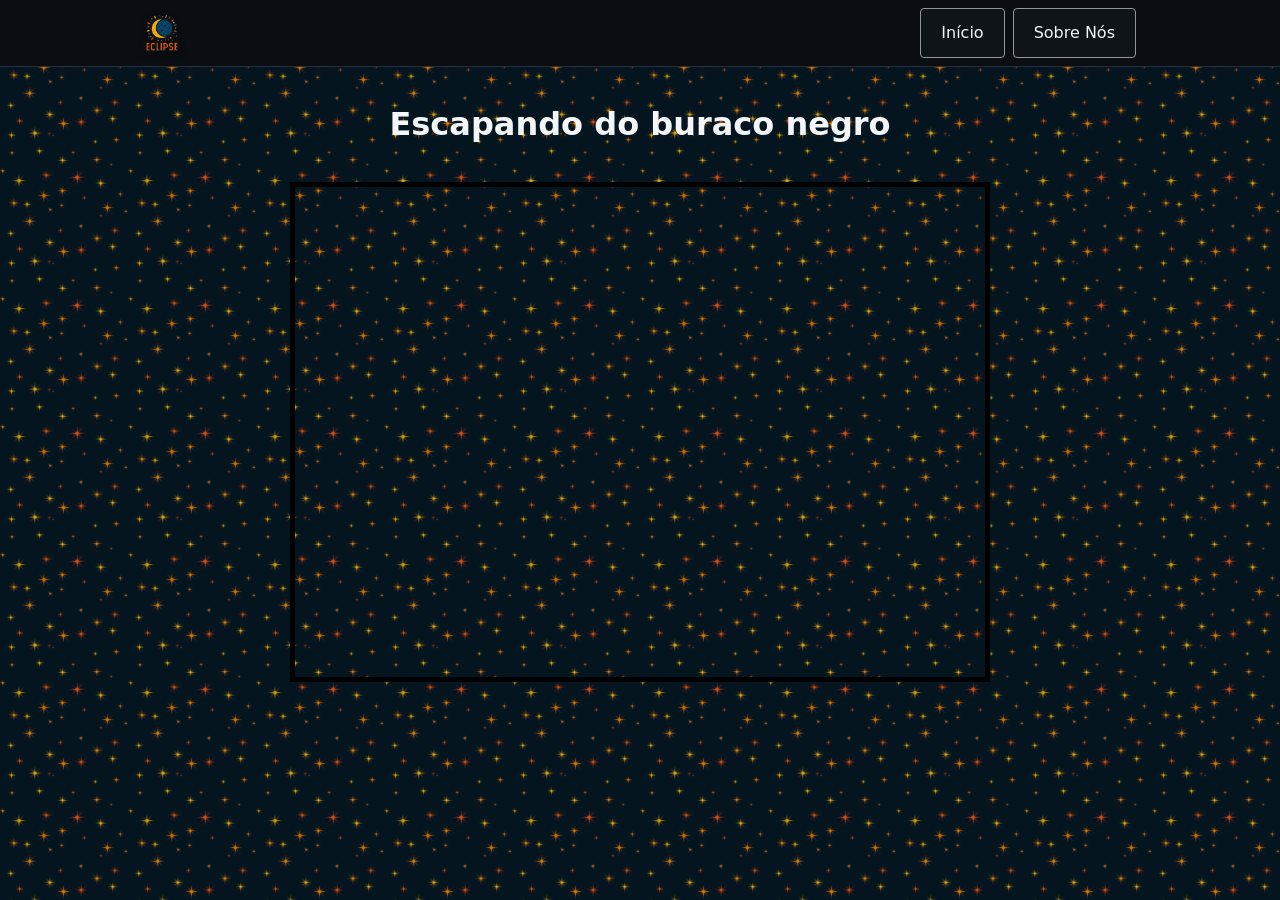
<file: website/BuracoNegro.html>
<!doctype html>
<html lang="pt-br">
<head>
  <meta charset="utf-8" />
  <meta name="viewport" content="width=device-width, initial-scale=1" />
  <title>ECLIPSE — Jogos</title>
  <link rel="stylesheet" href="style.css" />
  <link rel="icon" type="png" href="logo-eclipse.png">
</head>
<body>
  <!-- Header / Navbar -->
  <header class="nav">
    <div class="nav__inner">
      <a class="brand" href="#">
        <img src="logo-eclipse.png" alt="ECLIPSE" class="brand__logo" />
        <span class="brand__text"></span>
      </a>

      <nav class="menu" aria-label="principal">
        <a class="menu__link" href="index.html">Início</a>
        <a class="menu__link" href="SobreNos.html">Sobre Nós</a>
      </nav>
    </div>
  </header>

  <!-- Conteúdo -->
  <h1 align="center">
    Escapando do buraco negro
  </h1>
  <div align="center">
  <iframe src="https://itch.io/embed-upload/15785358?color=333333" allowfullscreen="" style="width:700px;height:500px;border:5px solid black;" frameborder="0" scrolling="no"></iframe> 
  </div>
    </section>
  </main>
</body>
</html>
</file>
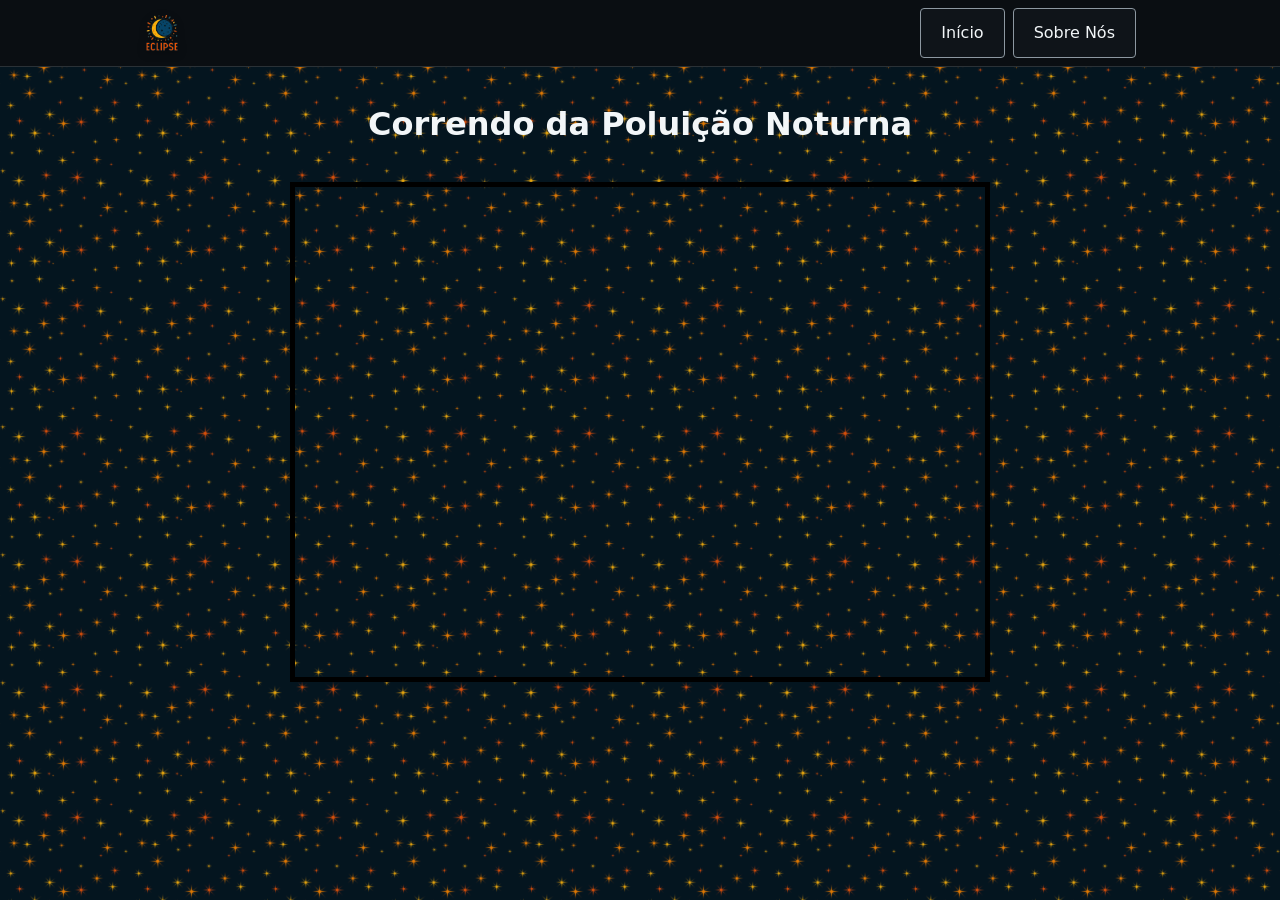
<file: website/CorrendoDaPoluicaoNoturna.html>
<!doctype html>
<html lang="pt-br">
<head>
  <meta charset="utf-8" />
  <meta name="viewport" content="width=device-width, initial-scale=1" />
  <title>ECLIPSE — Jogos</title>
  <link rel="stylesheet" href="style.css" />
  <link rel="icon" type="png" href="logo-eclipse.png">
</head>
<body>
  <!-- Header / Navbar -->
  <header class="nav">
    <div class="nav__inner">
      <a class="brand" href="#">
        <img src="logo-eclipse.png" alt="ECLIPSE" class="brand__logo" />
        <span class="brand__text"></span>
      </a>

      <nav class="menu" aria-label="principal">
        <a class="menu__link" href="index.html">Início</a>
        <a class="menu__link" href="SobreNos.html">Sobre Nós</a>
    
      </nav>
    </div>
  </header>

  <!-- Conteúdo -->
  <h1 align="center">
    Correndo da Poluição Noturna
  </h1>
  <div align="center">
  <iframe src="https://itch.io/embed-upload/15793637?color=333333" allowfullscreen="" style="width:700px;height:500px;border:5px solid black;" frameborder="0" scrolling="no"></iframe> 
  </div>
    </section>
  </main>
</body>
</html>
</file>
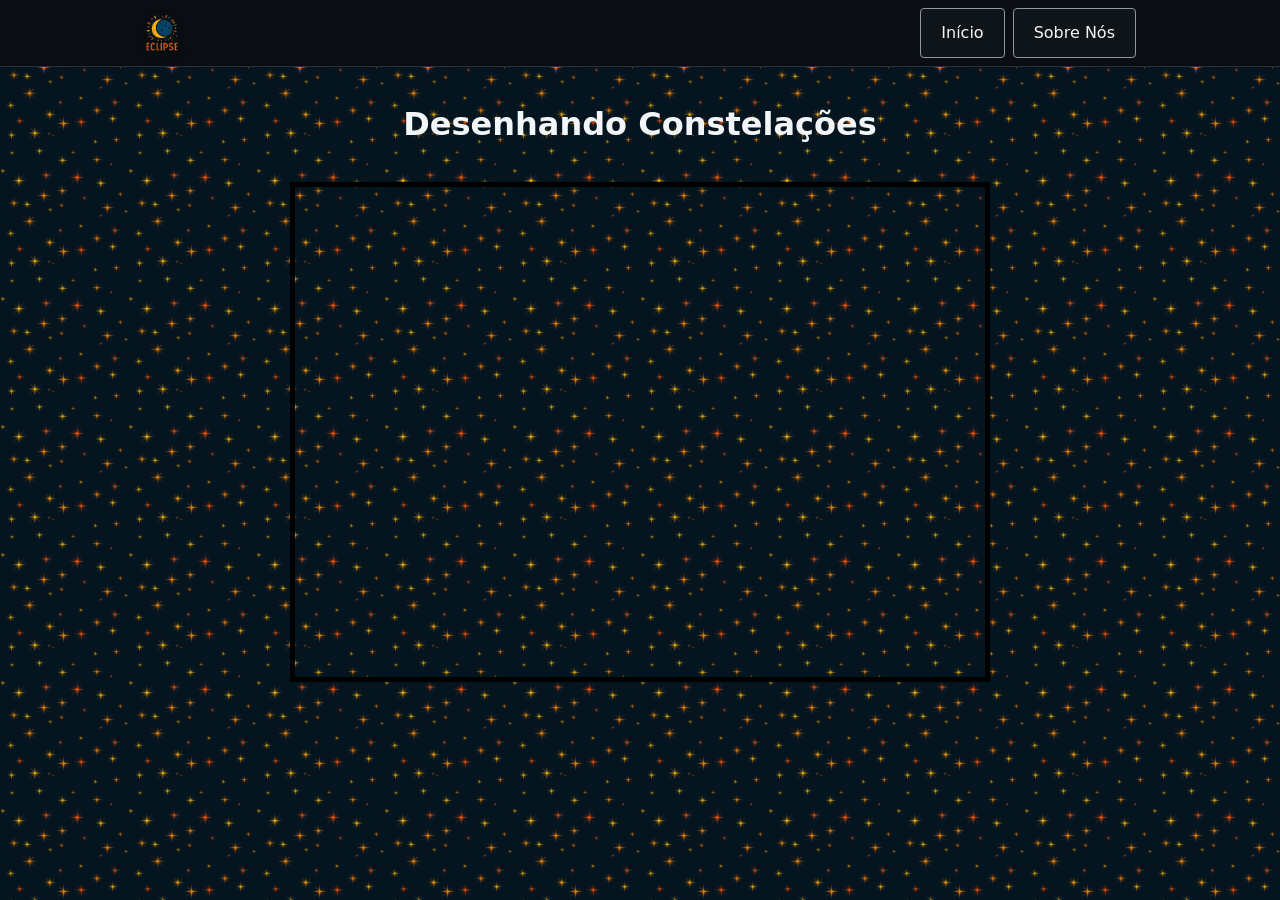
<file: website/DesenhandoSignos.html>
<!doctype html>
<html lang="pt-br">
<head>
  <meta charset="utf-8" />
  <meta name="viewport" content="width=device-width, initial-scale=1" />
  <title>ECLIPSE — Jogos</title>
  <link rel="stylesheet" href="style.css" />
  <link rel="icon" type="png" href="logo-eclipse.png">
</head>
<body>
  <!-- Header / Navbar -->
  <header class="nav">
    <div class="nav__inner">
      <a class="brand" href="#">
        <img src="logo-eclipse.png" alt="ECLIPSE" class="brand__logo" />
        <span class="brand__text"></span>
      </a>

      <nav class="menu" aria-label="principal">
        <a class="menu__link" href="index.html">Início</a>
        <a class="menu__link" href="SobreNos.html">Sobre Nós</a>
      </nav>
    </div>
  </header>

  <!-- Conteúdo -->
  <h1 align="center">
    Desenhando Constelações
  </h1>
  <div align="center">
  <iframe src="https://itch.io/embed-upload/15781959?color=333333" allowfullscreen="" style="width:700px;height:500px;border:5px solid black;" frameborder="0" scrolling="no"></iframe> 
  </div>
    </section>
  </main>
</body>
</html>
</file>
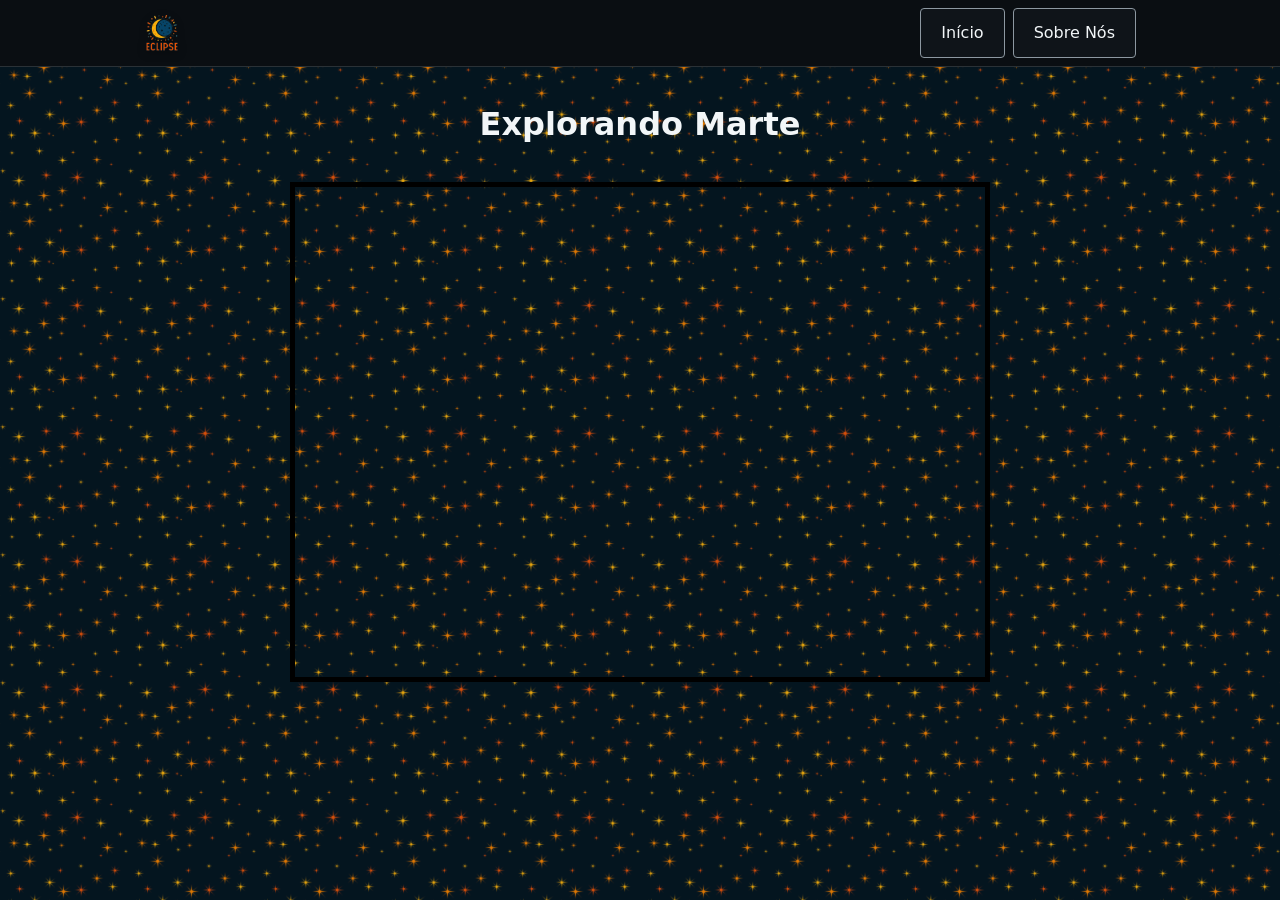
<file: website/MissãoPerseverança.html>
<!doctype html>
<html lang="pt-br">
<head>
  <meta charset="utf-8" />
  <meta name="viewport" content="width=device-width, initial-scale=1" />
  <title>ECLIPSE — Jogos</title>
  <link rel="stylesheet" href="style.css" />
  <link rel="icon" type="png" href="logo-eclipse.png">
</head>
<body>
  <!-- Header / Navbar -->
  <header class="nav">
    <div class="nav__inner">
      <a class="brand" href="#">
        <img src="logo-eclipse.png" alt="ECLIPSE" class="brand__logo" />
        <span class="brand__text"></span>
      </a>

      <nav class="menu" aria-label="principal">
        <a class="menu__link" href="index.html">Início</a>
        <a class="menu__link" href="SobreNos.html">Sobre Nós</a>
      </nav>
    </div>
  </header>

  <!-- Conteúdo -->
  <h1 align="center">
    Explorando Marte
  </h1>
  <div align="center">
  <iframe src="" allowfullscreen="" style="width:700px;height:500px;border:5px solid black;" frameborder="0" scrolling="no"></iframe>  
  </div>
    </section>
  </main>
</body>
</html>
</file>
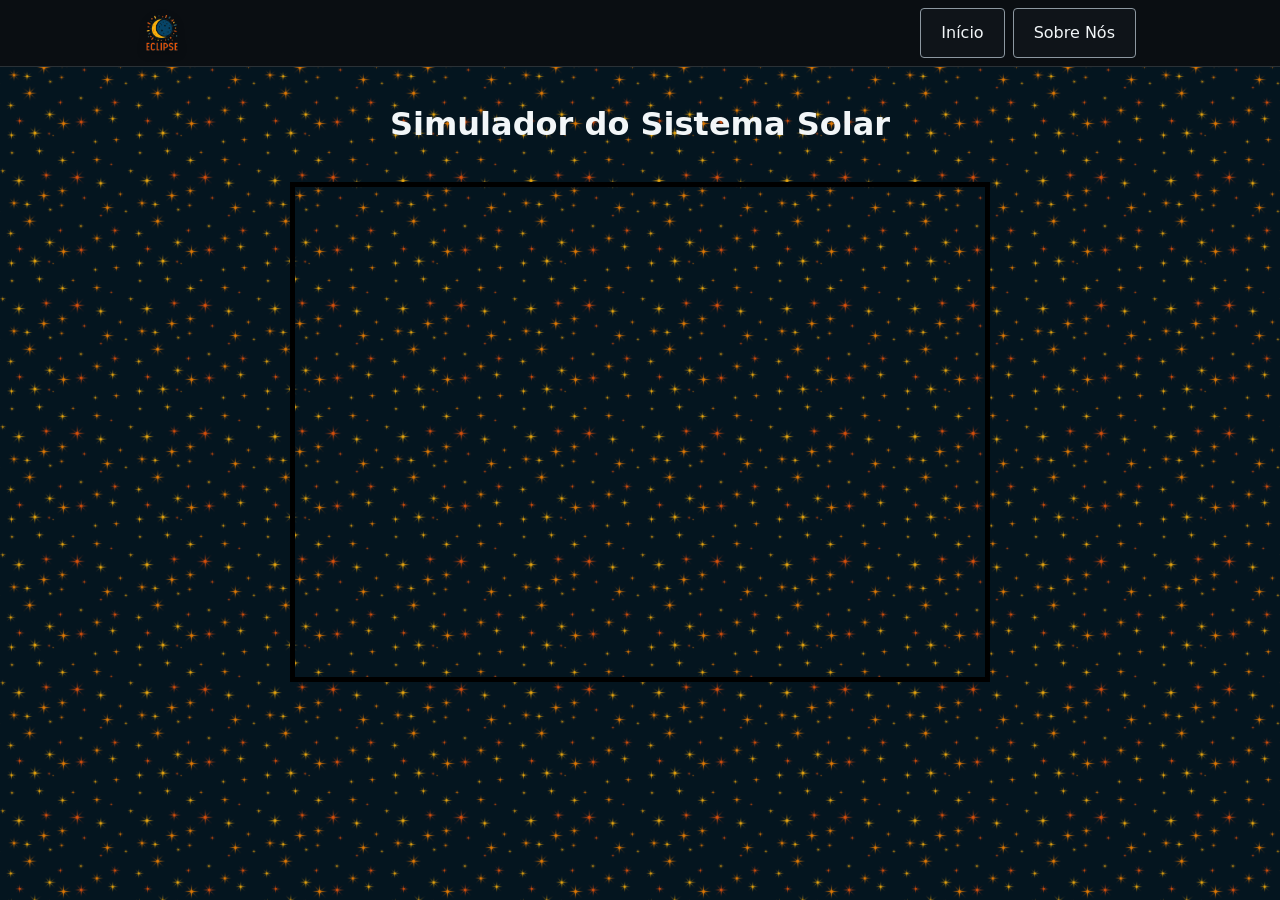
<file: website/SimuladorPlanetas.html>
<!doctype html>
<html lang="pt-br">
<head>
  <meta charset="utf-8" />
  <meta name="viewport" content="width=device-width, initial-scale=1" />
  <title>ECLIPSE — Jogos</title>
  <link rel="stylesheet" href="style.css" />
  <link rel="icon" type="png" href="logo-eclipse.png">
</head>
<body>
  <!-- Header / Navbar -->
  <header class="nav">
    <div class="nav__inner">
      <a class="brand" href="#">
        <img src="logo-eclipse.png" alt="ECLIPSE" class="brand__logo" />
        <span class="brand__text"></span>
      </a>

      <nav class="menu" aria-label="principal">
        <a class="menu__link" href="index.html">Início</a>
        <a class="menu__link" href="SobreNos.html">Sobre Nós</a>
      </nav>
    </div>
  </header>

  <!-- Conteúdo -->
  <h1 align="center">
    Simulador do Sistema Solar
  </h1>
  <div align="center">
  <iframe src="https://itch.io/embed-upload/15785518?color=333333" allowfullscreen="" style="width:700px;height:500px;border:5px solid black;" frameborder="0" scrolling="no"></iframe> 
  </div>
    </section>
  </main>
</body>
</html>
</file>
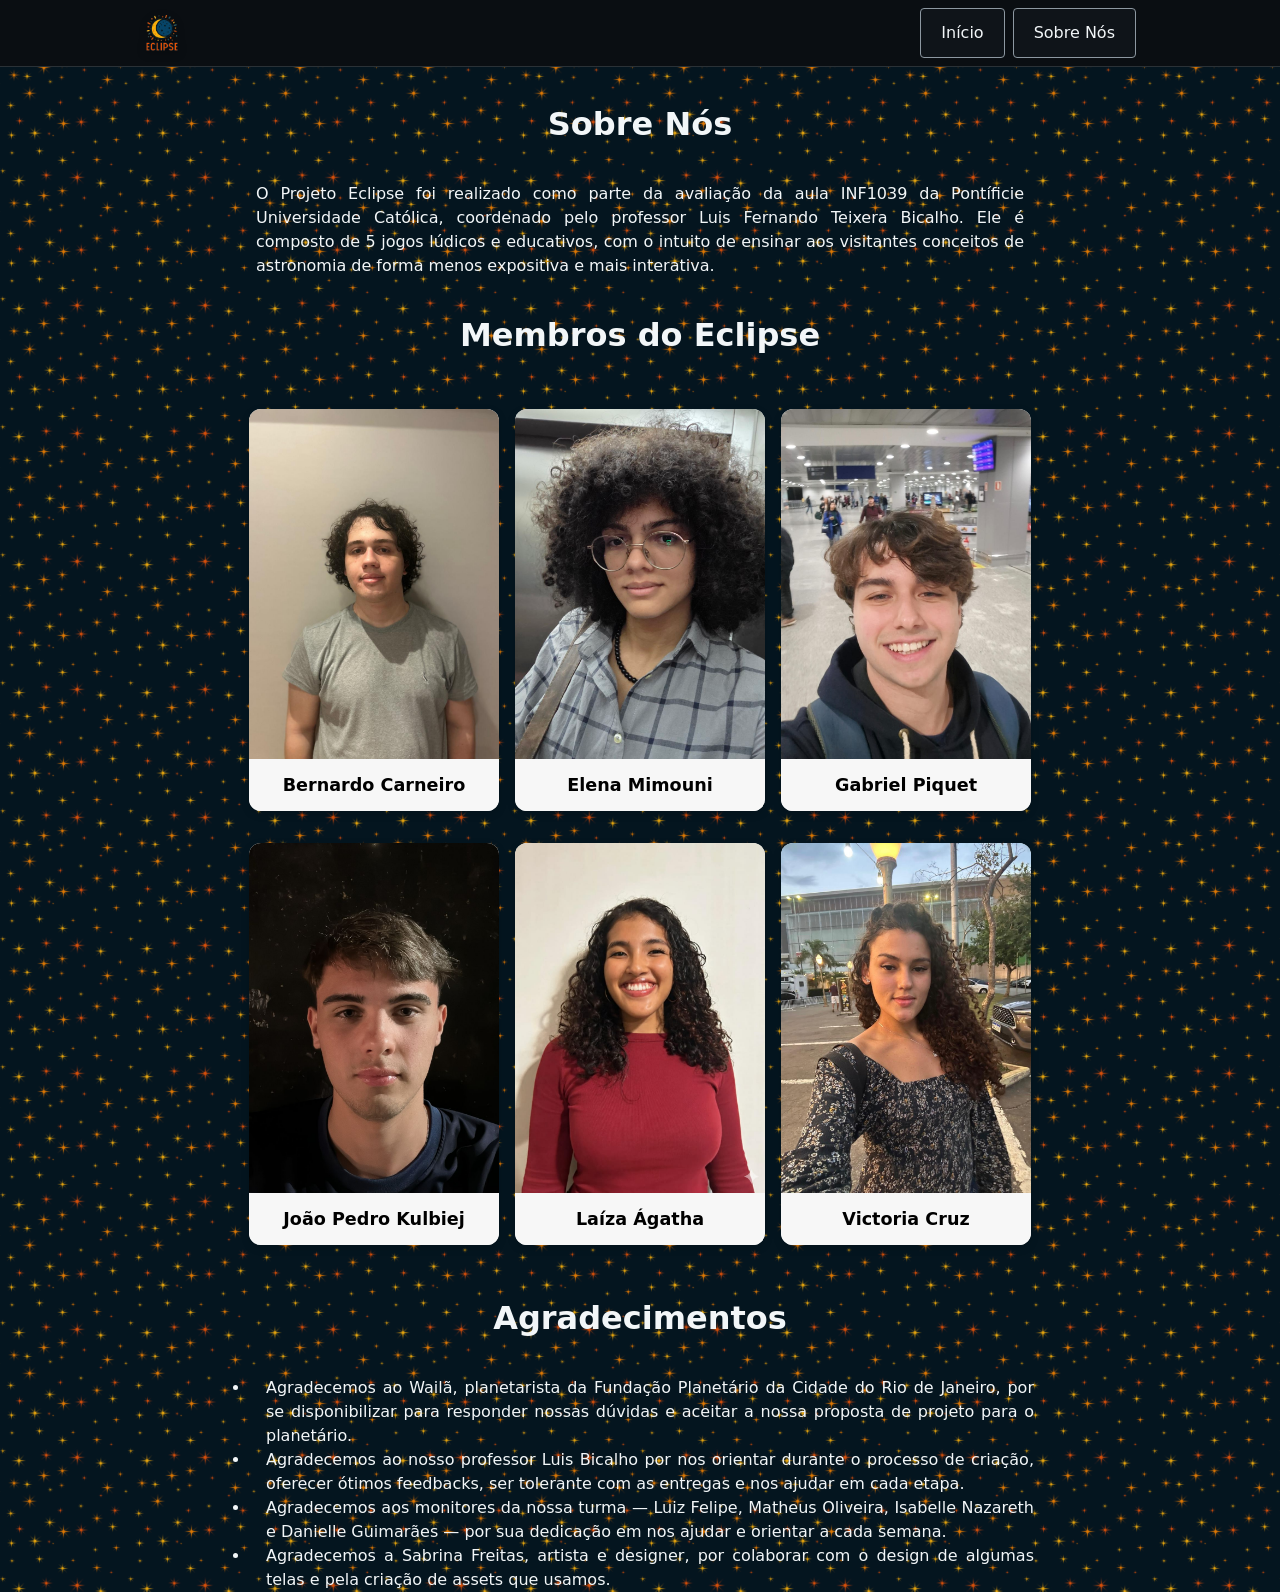
<file: website/SobreNos.html>
<!doctype html>
<html lang="pt-br">
<head>
  <meta charset="utf-8" />
  <meta name="viewport" content="width=device-width, initial-scale=1" />
  <title>ECLIPSE — Jogos</title>
  <link rel="stylesheet" href="style.css" />
  <link rel="icon" type="png" href="logo-eclipse.png">
</head>
<body>
  <!-- Header / Navbar -->
  <header class="nav">
    <div class="nav__inner">
      <a class="brand" href="#">
        <img src="logo-eclipse.png" alt="ECLIPSE" class="brand__logo" />
        <span class="brand__text"></span>
      </a>

      <nav class="menu" aria-label="principal">
        <a class="menu__link" href="index.html">Início</a>
        <a class="menu__link" href="SobreNos.html">Sobre Nós</a>
      </nav>
    </div>
  </header>
  <h1 class = "center-middle">Sobre Nós</h1>
  <div class = "center-justified" style="color:#f2f6f8">
    O Projeto Eclipse foi realizado como parte da avaliação da aula INF1039 da Pontíficie Universidade Católica, coordenado pelo professor Luis Fernando Teixera Bicalho. Ele é composto de 5 jogos lúdicos e educativos, com o intuito de ensinar aos visitantes conceitos de astronomia de forma menos expositiva e mais interativa. 
  </div>

   <h1 class = "center-middle">Membros do Eclipse</h1>

  <div class="cards-grid">
    <div class="card">
        <img src="Foto_Bernardo.jpg" alt="Imagem">
        <footer class="card-footer">Bernardo Carneiro</footer>
      </div>
    <div class="card">
      <img src="Foto_Elena.jpg" alt="Imagem">
      <footer class="card-footer">Elena Mimouni</footer>
    </div>
    <div class="card">
        <img src="Foto_Gabriel.jpg  " alt="Imagem">
        <footer class="card-footer">Gabriel Piquet</footer>
    </div>
  </div>
  <div class="cards-grid">
    <div class="card">
        <img src="Foto_João.jpg" alt="Imagem">
        <footer class="card-footer">João Pedro Kulbiej</footer>
      </div>
    <div class="card">
      <img src="Foto_Laiza.jpg" alt="Imagem">
      <footer class="card-footer">Laíza Ágatha</footer>
    </div>
    <div class="card">
        <img src="Foto_victoria.jpg" alt="Imagem">
        <footer class="card-footer">Victoria Cruz</footer>
    </div>
  </div>

<h1 class="center-middle">Agradecimentos</h1>

<ul>
  <li class="center-justified" style="color:#f2f6f8;">
    Agradecemos ao Wailã, planetarista da Fundação Planetário da Cidade do Rio de Janeiro, por se disponibilizar para responder nossas dúvidas e aceitar a nossa proposta de projeto para o planetário.
  </li>
  <li class="center-justified" style="color:#f2f6f8;">
    Agradecemos ao nosso professor Luis Bicalho por nos orientar durante o processo de criação, oferecer ótimos feedbacks, ser tolerante com as entregas e nos ajudar em cada etapa.
  </li>

  <li class="center-justified" style="color:#f2f6f8;">
    Agradecemos aos monitores da nossa turma — Luiz Felipe, Matheus Oliveira, Isabelle Nazareth e Danielle Guimarães — por sua dedicação em nos ajudar e orientar a cada semana.
  </li>
  <li class="center-justified" style="color:#f2f6f8;">
    Agradecemos a Sabrina Freitas, artista e designer, por colaborar com o design de algumas telas e pela criação de assets que usamos.
  </li>
    
</ul>

</body>
</html>
</file>
<file: website/style.css>
:root{
  --bg: #0b1f29;          /* fundo geral */
  --panel: #0b1f29;       /* mantém igual ao fundo (cards “fundidos”) */
  --nav: #0a0e12;         /* barra superior quase preta */
  --tile: #0f1419;        /* botões do menu, pretinho grafite */
  --line: #8d98a1;        /* contorno claro dos tiles e cards */
  --text: #f2f6f8;        /* textos brancos suaves */
  --muted: #b8c3c9;       /* textos secundários */
  --caption-bg: #dcdfe1;  /* faixa cinza clara das legendas */
  --caption-fg: #1b1f22;  /* texto escuro da legenda */
  --accent: #ff9f1c;      /* dourado do logo (sutil no hover) */
  --radius: 0.25rem; 
  --gap: 1rem;
  --shadow: 0 0.25rem 0.75rem rgba(0,0,0,.35);
}

*{ box-sizing: border-box; }
html,body{ height:100%; }
body{
  margin:0;
  background-image: url(fundo2.jpg);
  background-repeat: repeat;
  background-size: 128px 128px;
  font: 400 1rem/1.5 system-ui, -apple-system, "Segoe UI", Roboto, Arial, "Noto Sans", "Helvetica Neue", sans-serif;
}

/* NAVBAR */
.nav{
  background: var(--nav);
  border-bottom: 0.0625rem solid #2a3136;
  position: sticky; top:0; z-index: 10;
}
.nav__inner{
  max-width: 64rem;
  margin: 0 auto;
  padding: 0.5rem 1rem;
  display: flex;
  align-items: center;
  gap: 1rem;
}
.brand{
  display: inline-flex;
  align-items: center;
  gap: 0.5rem;
  text-decoration: none;
  color: var(--text);
}
.brand__logo{
  inline-size: 2.25rem;
  block-size: 2.25rem;
  object-fit: contain;
  filter: drop-shadow(0 0.125rem 0.25rem rgba(0,0,0,.35));
}
.brand__text{
  letter-spacing: 0.08em;
  font-weight: 700;
}

/* MENU */
.menu{
  margin-left: auto;
  display: grid;
  grid-auto-flow: column;
  gap: 0.5rem;
}
.menu__link{
  color: var(--text);
  text-decoration: none;
  padding: 0.75rem 1.25rem;
  background: var(--tile);
  border: 0.0625rem solid var(--line);
  border-radius: var(--radius);
  transition: transform .12s ease, background .12s ease, border-color .12s ease;
}
.menu__link:hover,
.menu__link:focus-visible{
  border-color: color-mix(in oklab, var(--line), var(--accent) 35%);
  background: #141a21;
  outline: none;
  transform: translateY(-0.06rem);
}

/* PÁGINA */
.page{
  display: grid;
  place-items: start center;
  padding: 1.25rem 1rem 3rem;
}
.stack{
  width: min(22rem, 100%);
  display: grid;
  gap: var(--gap);
}

/* CARDS */
.game-card{
  background: var(--panel);
  border-radius: var(--radius);
  box-shadow: none;
  overflow: hidden;
  border: 0.0625rem solid var(--line);
}
.game-card__media{
  aspect-ratio: 16 / 9;
  background: #0c1b22;
  display: grid;
  place-items: center;
  overflow: hidden;
}
.game-card__media img{
  width: 100%;
  height: 100%;
  object-fit: cover;
  display: block;
}
.game-card__caption{
  background: var(--caption-bg);
  color: var(--caption-fg);
  font-size: 0.95rem;
  text-align: center;
  padding: 0.5rem 0.75rem;
}

.game-card--placeholder .placeholder{
  color: #7b858b;
}
.game-card__media.placeholder{
  border: 0.125rem dashed var(--line);
  background:
    linear-gradient(180deg, rgba(255,255,255,0.02), rgba(0,0,0,0.18)),
    #0c1b22;
}
.game-card__media.placeholder span{
  padding: 0.5rem 0.75rem;
  border-radius: 999rem;
  border: 0.0625rem solid var(--line);
  background: rgba(0,0,0,.22);
  font-size: 0.95rem;
}
.game-card__caption.placeholder{
  background: var(--caption-bg);
  color: #6a7379;
  font-style: italic;
}

/* Acessibilidade de foco */
.game-card:focus-within{
  outline: 0.1875rem solid color-mix(in oklab, var(--accent), white 30%);
  outline-offset: 0.2rem;
}

@media (min-width: 48rem){
  .stack{ width: min(26rem, 100%); }
}

h1{
  color: var(--text);
  text-decoration: none;
  padding: 0.75rem 1.25rem;
}

.center-middle,
.center-justified {
  text-align: center;        
  max-width: 800px;         
  margin-inline: auto;
  padding-inline: 1rem;      
  box-sizing: border-box;
  border-left: none;
  border-right: none;
}


.center-justified { text-align: justify; }


ul {
  list-style-type: disc;          
  list-style-position: outside;
  margin: 0 0 1rem 1.25rem;       
  padding-left: 0;
}

.cards-grid {
  display: grid;
  grid-auto-flow: column;   
  justify-content: center;
  grid-auto-columns: 250px; 
  gap: 1rem;                
  padding: 1rem;
  justify-content: center;

.card{
  width: 250px;
  background: #fff;
  border-radius: 12px;
  overflow: hidden;                  /* Rounds image + footer together */
  box-shadow: 0 3px 8px rgba(0,0,0,0.15);
  display: flex;
  flex-direction: column;
}

.card img {
  width: 100%;
  height: 350px;                     /* You can change this */
  object-fit: cover;                 /* Prevents distortion */
}

.card-footer {
  padding: 0.8rem 1rem;
  background: #f7f7f7;
  font-weight: 600;
  text-align: center;
  font-size: 1.1rem;
}


/* Source - https://stackoverflow.com/q/8366957
Posted by Misha Moroshko
Retrieved 2025-11-19, License - CC BY-SA 3.0 */
</file>
